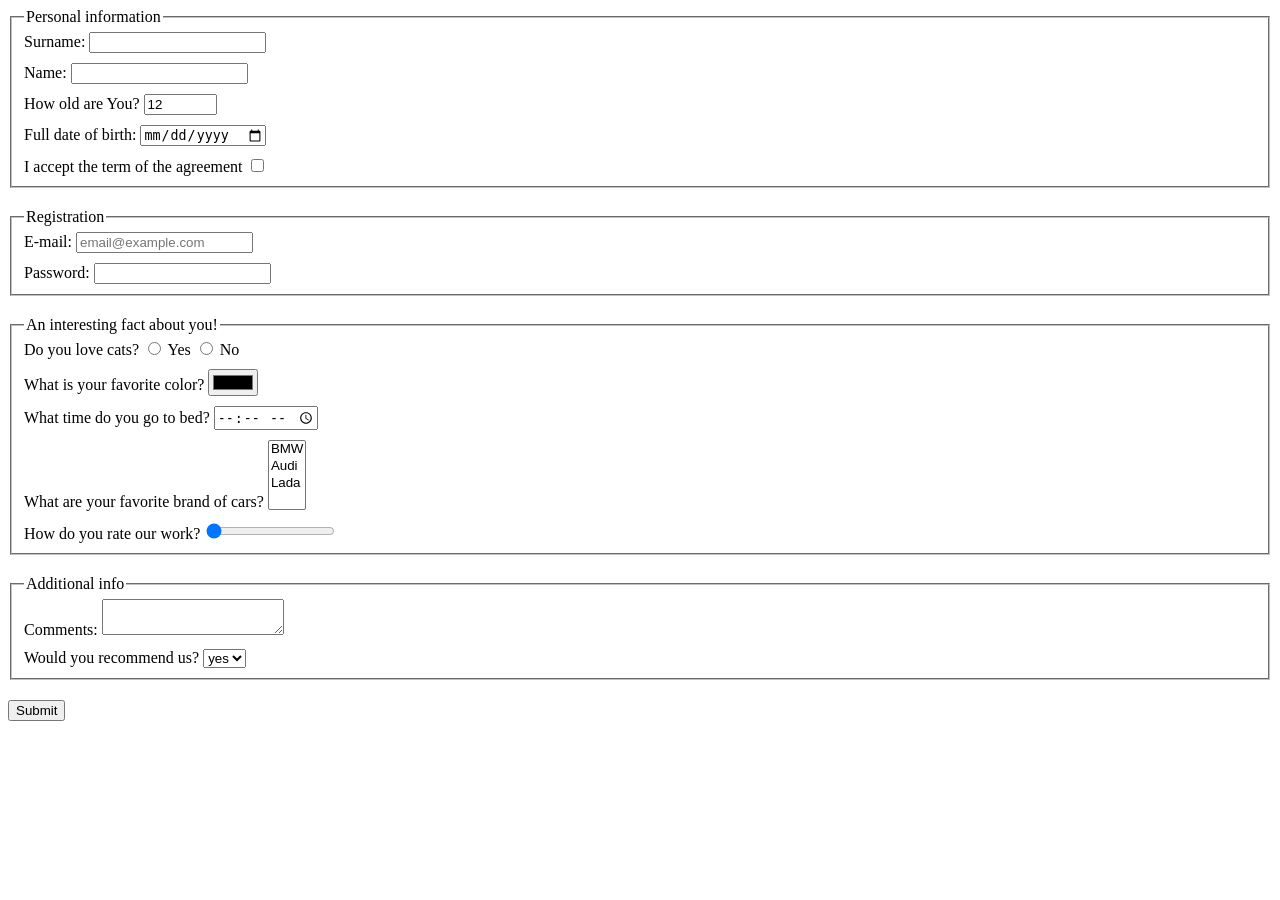
<file: index.html>
<!doctype html><html lang="en"><head><meta charset="UTF-8"><meta name="viewport" content="width=device-width, user-scalable=no, initial-scale=1.0, maximum-scale=1.0, minimum-scale=1.0"><meta http-equiv="X-UA-Compatible" content="ie=edge"><title>HTML Form</title><link rel="stylesheet" href="style.1dab99c6.css"></head><body> <form action="https://mate-academy-form-lesson.herokuapp.com/create-application" method="POST"> <fieldset class="field"> <legend>Personal information</legend> <div class="container"> <label for="surname"> Surname: <input type="text" id="surname" name="surname"> </label> </div> <div class="container"> <label for="name"> Name: <input type="text" id="name"> </label> </div> <div class="container"> <label for="age"> How old are You? <input type="number" id="age" value="12" name="age"> </label> </div> <div class="container"> <label for="birth"> Full date of birth: <input type="date" id="birth" name="birth"> </label> </div> <div class="container"> <label for="accept"> I accept the term of the agreement <input type="checkbox" id="accept" name="accept"> </label> </div> </fieldset> <fieldset class="field"> <legend>Registration</legend> <div class="container"> <label for="mail"> E-mail: <input type="email" id="mail" name="mail" placeholder="email@example.com"> </label> </div> <div class="container"> <label for="pass"> Password: <input type="password" id="pass" name="pass"> </label> </div> </fieldset> <fieldset class="field"> <legend>An interesting fact about you!</legend> <div class="container"> <span>Do you love cats?</span> <input type="radio" id="yes" name="question"> <label for="yes">Yes</label> <input type="radio" id="no" name="question"> <label for="no">No</label> </div> <div class="container"> <label for="favcolor"> What is your favorite color? <input type="color" id="favcolor" name="favcolor" value="black"> </label> </div> <div class="container"> <label for="time"> What time do you go to bed? </label> <input type="time" id="time" name="time"> </div> <div class="container"> <label for="cars">What are your favorite brand of cars?</label> <select id="cars" name="cars" multiple> <option value="bmw">BMW</option> <option value="audi">Audi</option> <option value="lada">Lada</option> </select> </div> <div class="container"> <label for="rate">How do you rate our work?</label> <input type="range" id="rate" name="rate" min="1" max="10" value="1"> </div> </fieldset> <fieldset class="field"> <legend>Additional info</legend> <div class="container"> <label for="comments"> Comments: <textarea name="comments" id="comments">
            </textarea> </label> </div> <div class="container"> <label for="recomend">Would you recommend us?</label> <select name="recomend" id="recomend"> <option value="yes">yes</option> <option value="no">no</option> </select> </div> </fieldset> <button type="submit" onsubmit="onSubmit()">Submit</button> </form> <script type="text/javascript" src="main.5883b77c.js"></script> </body></html>
</file>
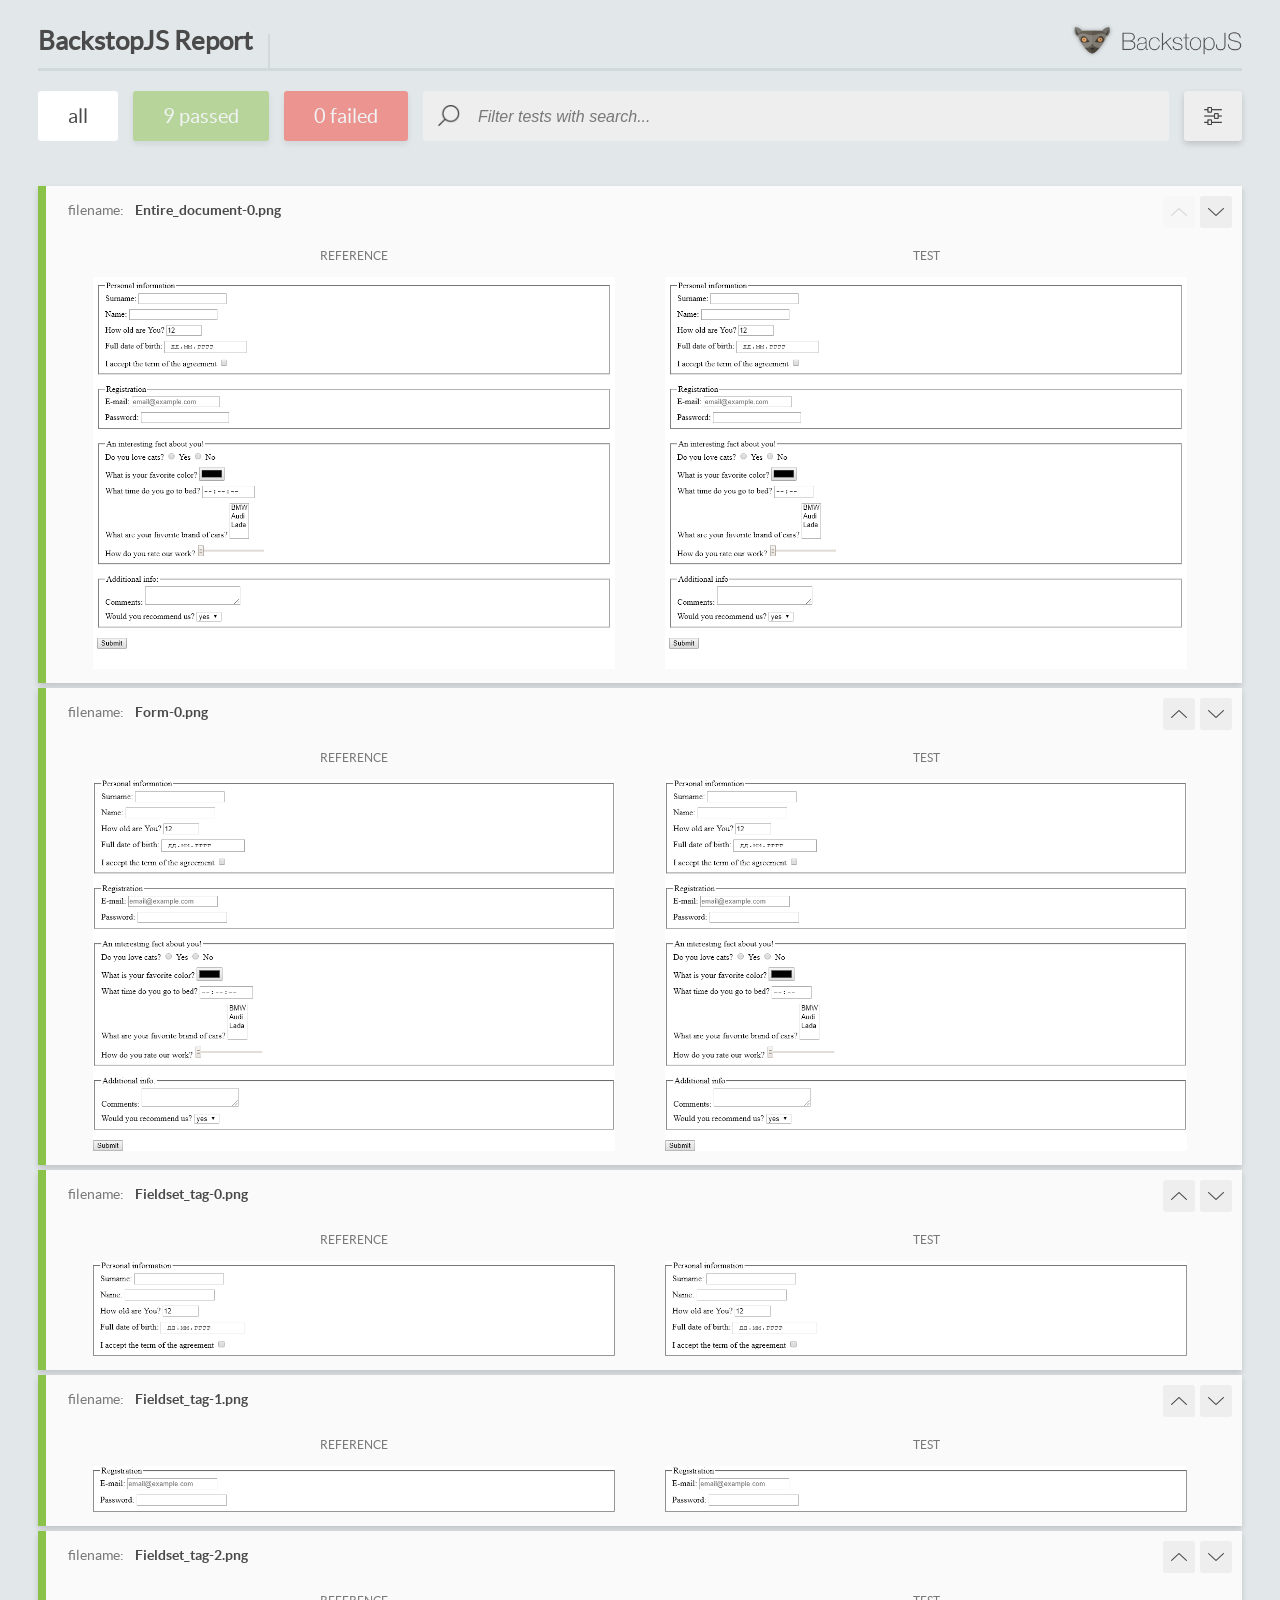
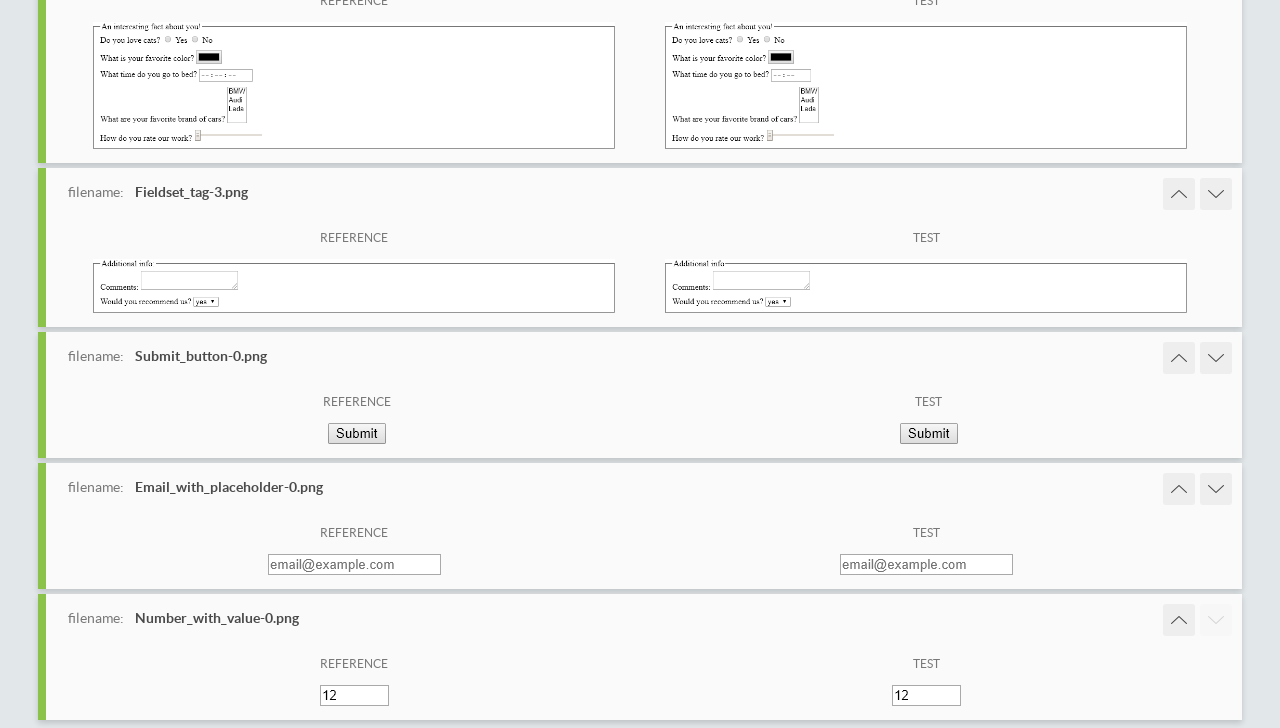
<file: report/html_report/index.html>
<!DOCTYPE html>
<html>
  <head>
    <meta charset="utf-8">
    <title>BackstopJS Report</title>

    <style>
      @font-face {
          font-family: 'latoregular';
          src: url('./assets/fonts/lato-regular-webfont.woff2') format('woff2'),
              url('./assets/fonts/lato-regular-webfont.woff') format('woff');
          font-weight: 400;
          font-style: normal;
      }
      @font-face {
          font-family: 'latobold';
          src: url('./assets/fonts/lato-bold-webfont.woff2') format('woff2'),
              url('./assets/fonts/lato-bold-webfont.woff') format('woff');
          font-weight: 700;
          font-style: normal;
      }

      .ReactModal__Body--open {
          overflow: hidden;
      }
      .ReactModal__Body--open .header {
        display: none;
      }

    </style>
  </head>
  <body style="background-color: #E2E7EA">
    <div id="root">

    </div>
    <script type="text/javascript">
      function report (report) { // eslint-disable-line no-unused-vars
        window.tests = report;
      }
    </script>
    <script type="text/javascript" src="config.js"></script>
    <script type="text/javascript" src="index_bundle.js"></script>
  </body>
</html>
</file>
<file: style.1dab99c6.css>
body{font-family:Times New Roman,Times,serif}.container{margin-bottom:10px}.field .container:last-child{margin-bottom:0}#age{width:65px}.field{margin-bottom:20px}
/*# sourceMappingURL=style.1dab99c6.css.map */
</file>
